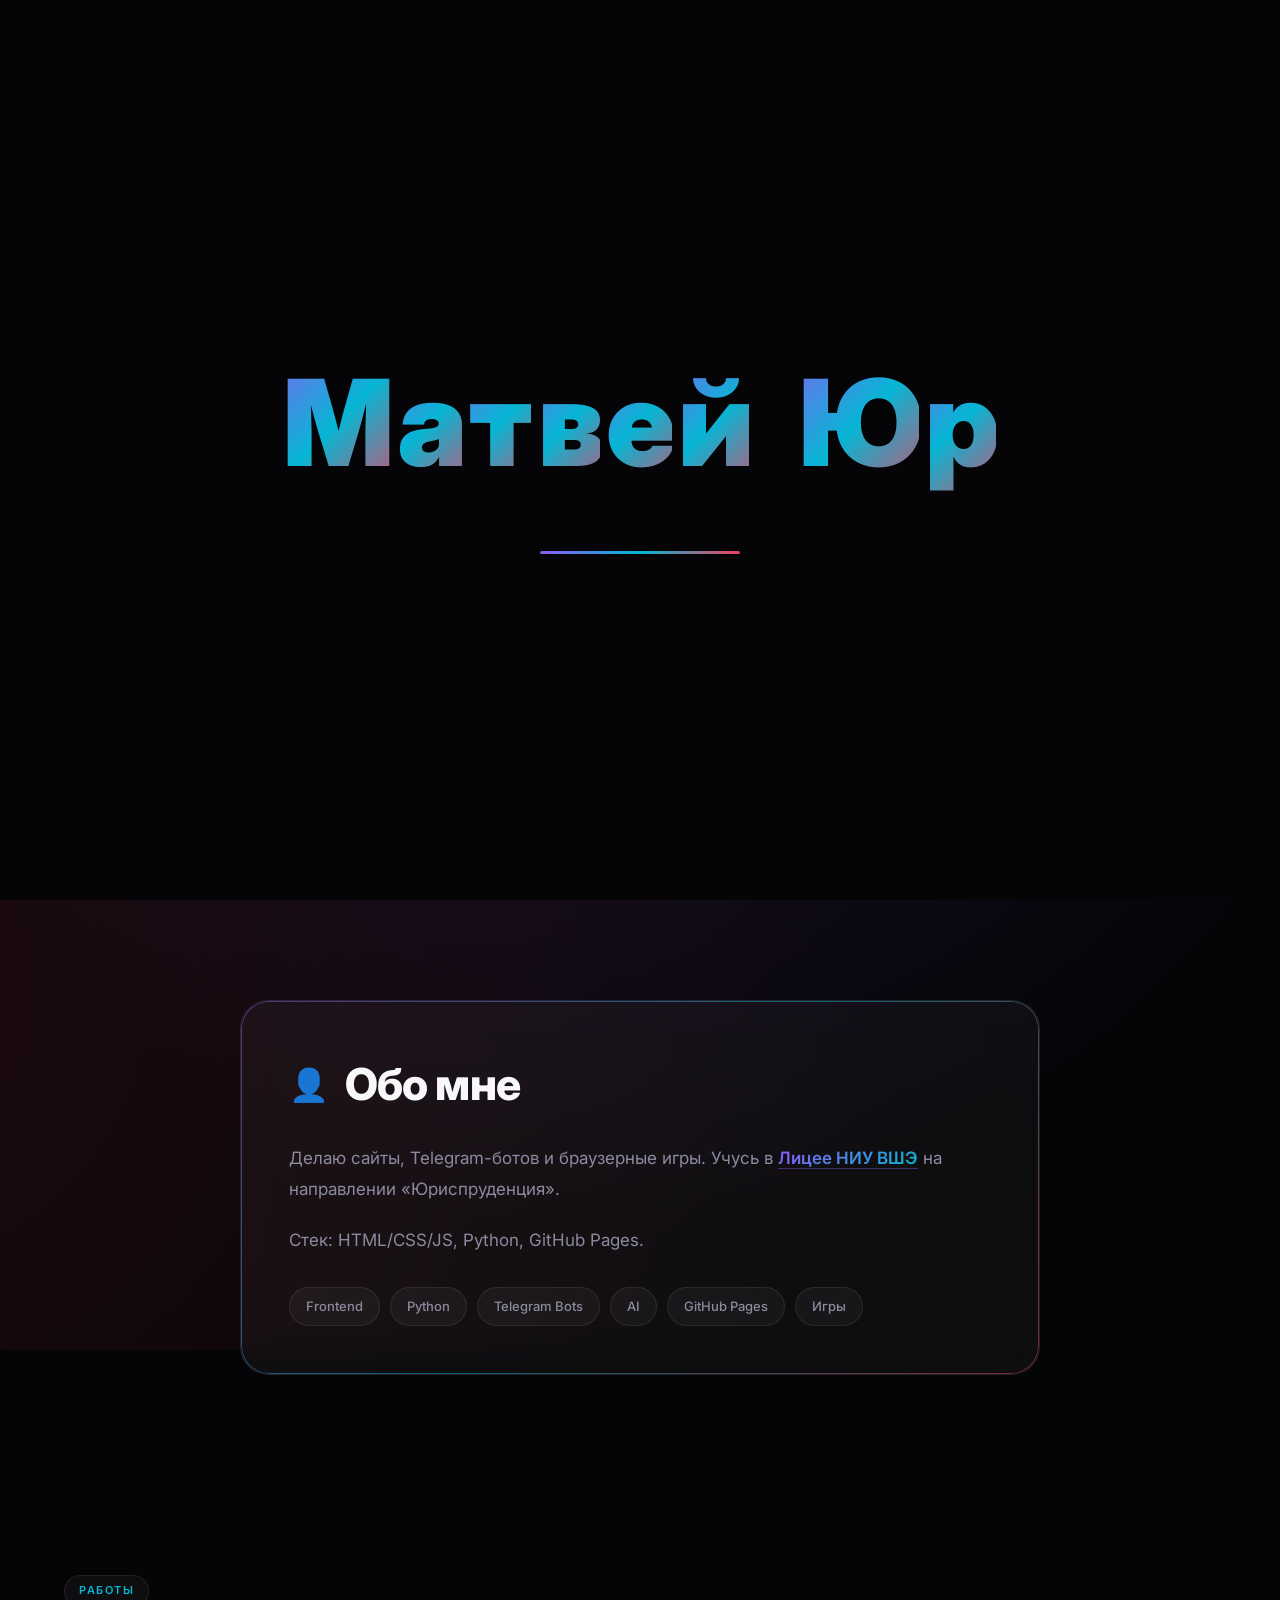
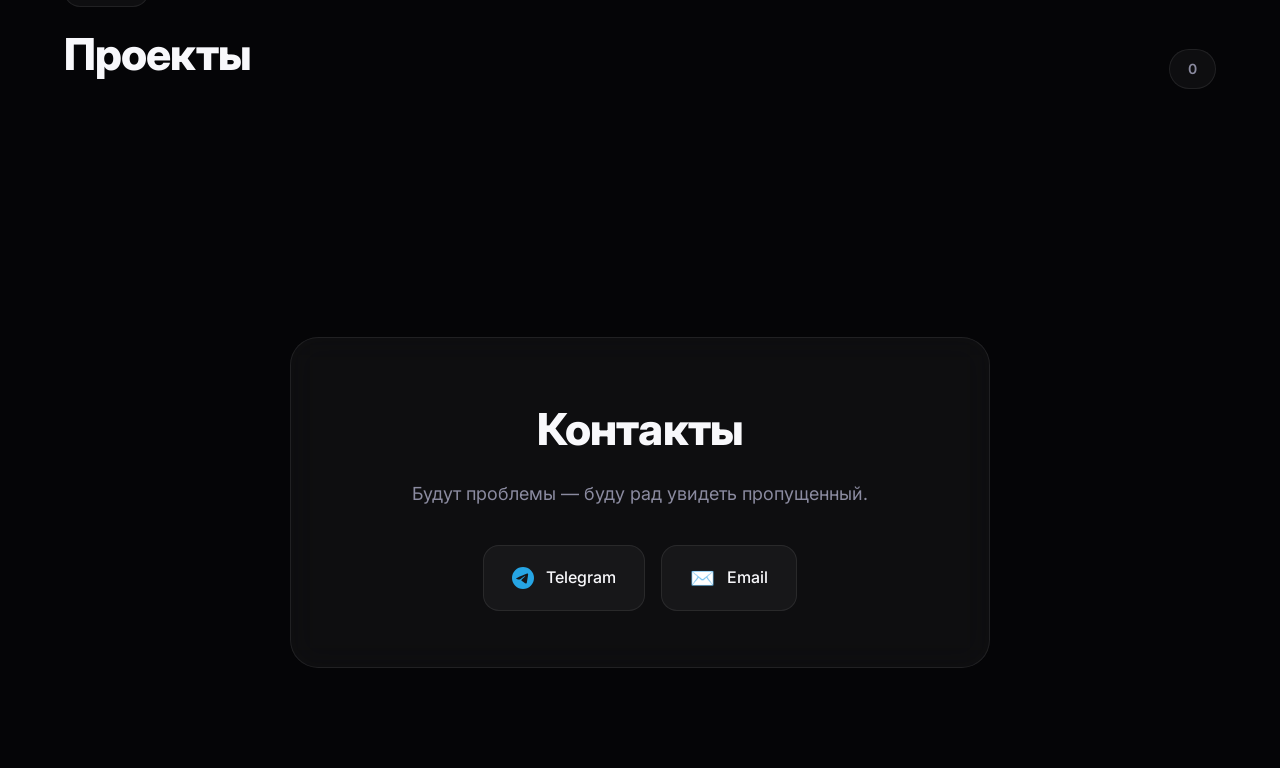
<file: index.html>
<!DOCTYPE html>
<html lang="ru">
<head>
    <meta charset="UTF-8">
    <meta name="viewport" content="width=device-width, initial-scale=1.0">
    <title>Матвей Юр | Bio</title>
    <meta name="description" content="Bio Матвея Юра: сайты, боты, игры и эксперименты.">
    <link rel="stylesheet" href="assets/css/style.css">
    <link rel="preconnect" href="https://fonts.googleapis.com">
    <link rel="preconnect" href="https://fonts.gstatic.com" crossorigin>
    <link href="https://fonts.googleapis.com/css2?family=Inter:wght@300;400;500;600;700;800;900&display=swap" rel="stylesheet">
    <link rel="icon" type="image/png" href="favicon.png">
</head>
<body>
    <!-- Loader -->
    <div id="loader" class="loader">
        <div class="loader-content">
            <div class="loader-name">
                <span class="loader-letter">М</span>
                <span class="loader-letter">а</span>
                <span class="loader-letter">т</span>
                <span class="loader-letter">в</span>
                <span class="loader-letter">е</span>
                <span class="loader-letter">й</span>
                <span class="loader-space"></span>
                <span class="loader-letter">Ю</span>
                <span class="loader-letter">р</span>
            </div>
            <div class="loader-bar">
                <div class="loader-progress"></div>
            </div>
            <div class="loader-text"></div>
        </div>
    </div>

    <!-- Background effects -->
    <div class="gradient-bg"></div>
    <canvas id="particles" class="particles"></canvas>
    <div class="noise-overlay"></div>

    <!-- Navigation -->
    <nav class="nav">
        <a href="#hero" class="nav-logo">МЮ</a>
        <div class="nav-links">
            <a href="#about" class="nav-link">Обо мне</a>
            <a href="#projects" class="nav-link">Проекты</a>
            <a href="#contacts" class="nav-link">Контакты</a>
        </div>
    </nav>

    <!-- Main content -->
    <main class="main">
        <!-- Hero -->
        <section id="hero" class="hero">
            <div class="hero-glow"></div>
            <div class="hero-inner">
                <div class="hero-text">
                    <div class="hero-badge">Bio</div>
                    <h1 class="hero-title">
                        <span class="hero-title-line">Матвей</span>
                        <span class="hero-title-line hero-title-accent">Юр</span>
                    </h1>
                    <p class="hero-subtitle" id="hero-subtitle"></p>
                    <div class="hero-actions">
                        <a href="#projects" class="hero-button hero-button-primary">Смотреть проекты</a>
                        <a href="#contacts" class="hero-button hero-button-secondary">Связаться</a>
                    </div>
                </div>
                <div class="hero-image-wrap">
                    <div class="hero-image-frame" id="hero-image-frame">
                        <img src="assets/images/hero.jpg" alt="Матвей Юр" class="hero-image">
                    </div>
                </div>
            </div>
            <div class="hero-scroll">
                <span class="hero-scroll-text">Scroll</span>
                <div class="hero-scroll-line"></div>
            </div>
        </section>

        <!-- About -->
        <section id="about" class="about-section reveal">
            <div class="about-card">
                <div class="about-card-border"></div>
                <div class="about-header">
                    <span class="about-icon">👤</span>
                    <h2 class="section-title">Обо мне</h2>
                </div>
                <p class="about-text">
                    Делаю сайты, Telegram-ботов и браузерные игры. Учусь в <a href="https://school.hse.ru/" target="_blank" rel="noopener noreferrer" class="about-link">Лицее НИУ ВШЭ</a> на направлении «Юриспруденция».
                </p>
                <p class="about-text">
                    Стек: HTML/CSS/JS, Python, GitHub Pages.
                </p>
                <div class="about-tags">
                    <span class="about-tag">Frontend</span>
                    <span class="about-tag">Python</span>
                    <span class="about-tag">Telegram Bots</span>
                    <span class="about-tag">AI</span>
                    <span class="about-tag">GitHub Pages</span>
                    <span class="about-tag">Игры</span>
                </div>
            </div>
        </section>

        <!-- Projects -->
        <section id="projects" class="projects-section reveal">
            <div class="section-header">
                <div class="section-header-left">
                    <span class="section-badge">Работы</span>
                    <h2 class="section-title">Проекты</h2>
                </div>
                <span class="project-count" id="project-count">0</span>
            </div>
            <div class="projects-grid" id="projects-grid">
                <!-- Карточки проектов загружаются из projects.json -->
            </div>
        </section>

        <!-- Contacts -->
        <section id="contacts" class="contacts-section reveal">
            <div class="contacts-card">
                <h2 class="section-title">Контакты</h2>
                <p class="contacts-text">Будут проблемы — буду рад увидеть пропущенный.</p>
                <div class="contacts-links">
                    <a href="https://t.me/Matveyika" class="contact-link" target="_blank" rel="noopener noreferrer">
                        <span class="contact-icon contact-icon-telegram">
                            <svg viewBox="0 0 24 24" fill="currentColor" aria-hidden="true">
                                <path d="M11.944 0A12 12 0 0 0 0 12a12 12 0 0 0 12 12 12 12 0 0 0 12-12A12 12 0 0 0 12 0a12 12 0 0 0-.056 0zm4.962 7.224c.1-.002.321.023.465.14a.506.506 0 0 1 .171.325c.016.093.036.306.02.472-.18 1.898-.962 6.502-1.36 8.627-.168.9-.499 1.201-.82 1.23-.696.065-1.225-.46-1.9-.902-1.056-.693-1.653-1.124-2.678-1.8-1.185-.78-.417-1.21.258-1.91.177-.184 3.247-2.977 3.307-3.23.007-.032.014-.15-.056-.212s-.174-.041-.249-.024c-.106.024-1.793 1.14-5.061 3.345-.48.33-.913.49-1.302.48-.428-.008-1.252-.241-1.865-.44-.751-.245-1.349-.374-1.297-.789.027-.216.325-.437.893-.663 3.498-1.524 5.83-2.529 6.998-3.014 3.332-1.386 4.025-1.627 4.476-1.635z"/>
                            </svg>
                        </span>
                        <span>Telegram</span>
                    </a>
                    <a href="mailto:burmaldacasino@proton.me" class="contact-link">
                        <span class="contact-icon">✉️</span>
                        <span>Email</span>
                    </a>
                </div>
            </div>
        </section>

    </main>

    <script src="assets/js/main.js"></script>
</body>
</html>
</file>
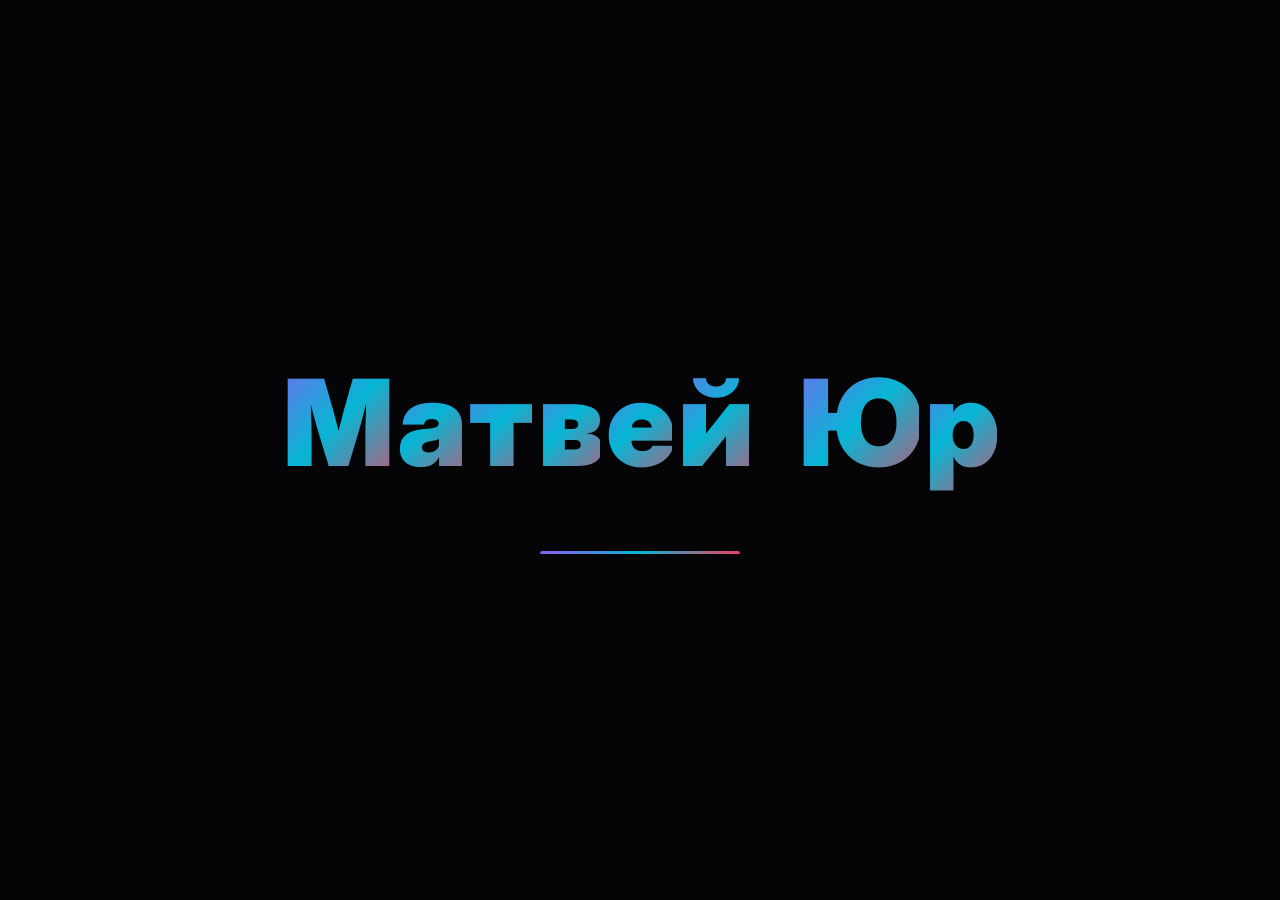
<file: project.html>
<!DOCTYPE html>
<html lang="ru">
<head>
    <meta charset="UTF-8">
    <meta name="viewport" content="width=device-width, initial-scale=1.0">
    <title>Проект | Матвей Юр</title>
    <meta name="description" content="Подробная информация о проекте.">

    <link rel="stylesheet" href="assets/css/style.css">
    <link rel="stylesheet" href="assets/css/project.css">
    <link rel="preconnect" href="https://fonts.googleapis.com">
    <link rel="preconnect" href="https://fonts.gstatic.com" crossorigin>
    <link href="https://fonts.googleapis.com/css2?family=Inter:wght@300;400;500;600;700;800;900&display=swap" rel="stylesheet">
    <link rel="icon" type="image/png" href="favicon.png">
</head>
<body>
    <!-- Loader -->
    <div id="loader" class="loader">
        <div class="loader-content">
            <div class="loader-name">
                <span class="loader-letter">М</span>
                <span class="loader-letter">а</span>
                <span class="loader-letter">т</span>
                <span class="loader-letter">в</span>
                <span class="loader-letter">е</span>
                <span class="loader-letter">й</span>
                <span class="loader-space"></span>
                <span class="loader-letter">Ю</span>
                <span class="loader-letter">р</span>
            </div>
            <div class="loader-bar">
                <div class="loader-progress"></div>
            </div>
            <div class="loader-text"></div>
        </div>
    </div>

    <div class="gradient-bg"></div>
    <canvas id="particles" class="particles"></canvas>
    <div class="noise-overlay"></div>

    <nav class="nav">
        <a href="index.html" class="nav-logo">МЮ</a>
        <div class="nav-links">
            <a href="index.html#about" class="nav-link">Обо мне</a>
            <a href="index.html#projects" class="nav-link">Проекты</a>
            <a href="index.html#contacts" class="nav-link">Контакты</a>
        </div>
    </nav>

    <main class="main project-main">
        <nav class="project-nav">
            <a href="index.html" class="back-link">← Назад к проектам</a>
        </nav>

        <header class="project-hero" id="project-hero">
            <!-- Рендерится из JS -->
        </header>

        <section class="project-features" id="project-features">
            <!-- Рендерится из JS -->
        </section>

        <section class="project-sections" id="project-sections">
            <!-- Рендерится из JS -->
        </section>

        <section class="project-cta" id="project-cta">
            <!-- Рендерится из JS -->
        </section>

    </main>

    <script src="assets/js/main.js"></script>
    <script src="assets/js/project.js"></script>
</body>
</html>
</file>
<file: assets/css/style.css>
:root {
    --bg: #050507;
    --bg-secondary: #0c0c12;
    --surface: rgba(255, 255, 255, 0.04);
    --surface-hover: rgba(255, 255, 255, 0.08);
    --border: rgba(255, 255, 255, 0.08);
    --border-hover: rgba(255, 255, 255, 0.2);
    --text: #f8f8fb;
    --text-muted: #8b8ba0;
    --accent: #8b5cf6;
    --accent-2: #06b6d4;
    --accent-3: #f43f5e;
    --accent-gradient: linear-gradient(135deg, #8b5cf6 0%, #06b6d4 50%, #f43f5e 100%);
    --accent-gradient-soft: linear-gradient(135deg, rgba(139, 92, 246, 0.4) 0%, rgba(6, 182, 212, 0.4) 100%);
    --card-shadow: 0 8px 32px rgba(0, 0, 0, 0.4);
    --radius: 28px;
    --radius-sm: 16px;
    --transition: all 0.4s cubic-bezier(0.4, 0, 0.2, 1);
}

* {
    margin: 0;
    padding: 0;
    box-sizing: border-box;
}

html {
    scroll-behavior: smooth;
}

body {
    font-family: 'Inter', -apple-system, BlinkMacSystemFont, sans-serif;
    background: var(--bg);
    color: var(--text);
    min-height: 100vh;
    overflow-x: hidden;
    line-height: 1.6;
}

::-webkit-scrollbar {
    width: 8px;
}

::-webkit-scrollbar-track {
    background: var(--bg);
}

::-webkit-scrollbar-thumb {
    background: var(--accent);
    border-radius: 4px;
}

::-webkit-scrollbar-thumb:hover {
    background: var(--accent-2);
}

/* Loader */
.loader {
    position: fixed;
    inset: 0;
    background: var(--bg);
    display: flex;
    align-items: center;
    justify-content: center;
    z-index: 9999;
    transition: opacity 0.8s ease, visibility 0.8s ease;
}

.loader.hidden {
    opacity: 0;
    visibility: hidden;
    pointer-events: none;
}

.loader-content {
    text-align: center;
    padding: 40px;
}

.loader-name {
    font-size: clamp(36px, 10vw, 120px);
    font-weight: 900;
    letter-spacing: -0.03em;
    margin-bottom: 32px;
    display: flex;
    justify-content: center;
    flex-wrap: wrap;
    gap: 0.05em;
}

.loader-letter {
    display: inline-block;
    background: var(--accent-gradient);
    -webkit-background-clip: text;
    -webkit-text-fill-color: transparent;
    background-clip: text;
    opacity: 0;
    transform: translateY(40px) rotateX(-90deg);
    animation: letterReveal 0.6s cubic-bezier(0.4, 0, 0.2, 1) forwards;
}

.loader-space {
    width: 0.3em;
}

.loader-letter:nth-child(1) { animation-delay: 0.1s; }
.loader-letter:nth-child(2) { animation-delay: 0.18s; }
.loader-letter:nth-child(3) { animation-delay: 0.26s; }
.loader-letter:nth-child(4) { animation-delay: 0.34s; }
.loader-letter:nth-child(5) { animation-delay: 0.42s; }
.loader-letter:nth-child(6) { animation-delay: 0.50s; }
.loader-letter:nth-child(7) { animation-delay: 0.58s; }
.loader-letter:nth-child(8) { animation-delay: 0.66s; }
.loader-letter:nth-child(9) { animation-delay: 0.74s; }

@keyframes letterReveal {
    to {
        opacity: 1;
        transform: translateY(0) rotateX(0);
    }
}

.loader-bar {
    width: 200px;
    height: 3px;
    background: rgba(255, 255, 255, 0.1);
    border-radius: 2px;
    overflow: hidden;
    margin: 0 auto 20px;
}

.loader-progress {
    width: 0%;
    height: 100%;
    background: var(--accent-gradient);
    border-radius: 2px;
    animation: loading 2s cubic-bezier(0.4, 0, 0.2, 1) forwards;
    box-shadow: 0 0 20px rgba(139, 92, 246, 0.5);
}

.loader-text {
    color: var(--text-muted);
    font-size: 14px;
    letter-spacing: 2px;
    text-transform: uppercase;
    animation: pulse 2s ease-in-out infinite;
}

@keyframes loading {
    0% { width: 0%; }
    50% { width: 70%; }
    100% { width: 100%; }
}

@keyframes pulse {
    0%, 100% { opacity: 0.5; }
    50% { opacity: 1; }
}

/* Background */
.gradient-bg {
    position: fixed;
    top: -50%;
    left: -50%;
    width: 200%;
    height: 200%;
    background: radial-gradient(circle at 50% 50%, rgba(139, 92, 246, 0.15) 0%, transparent 50%),
                radial-gradient(circle at 80% 20%, rgba(6, 182, 212, 0.1) 0%, transparent 40%),
                radial-gradient(circle at 20% 80%, rgba(244, 63, 94, 0.1) 0%, transparent 40%);
    animation: gradientMove 20s ease-in-out infinite;
    pointer-events: none;
    z-index: 0;
}

@keyframes gradientMove {
    0%, 100% { transform: translate(0, 0) rotate(0deg); }
    33% { transform: translate(2%, 2%) rotate(5deg); }
    66% { transform: translate(-2%, 1%) rotate(-5deg); }
}

.particles {
    position: fixed;
    top: 0;
    left: 0;
    width: 100%;
    height: 100%;
    pointer-events: none;
    z-index: 1;
}

.noise-overlay {
    position: fixed;
    inset: 0;
    background-image: url("data:image/svg+xml,%3Csvg viewBox='0 0 256 256' xmlns='http://www.w3.org/2000/svg'%3E%3Cfilter id='noiseFilter'%3E%3CfeTurbulence type='fractalNoise' baseFrequency='0.9' numOctaves='4' stitchTiles='stitch'/%3E%3C/filter%3E%3Crect width='100%25' height='100%25' filter='url(%23noiseFilter)'/%3E%3C/svg%3E");
    opacity: 0.03;
    pointer-events: none;
    z-index: 2;
}

/* Navigation */
.nav {
    position: fixed;
    top: 0;
    left: 0;
    right: 0;
    display: flex;
    align-items: center;
    justify-content: space-between;
    padding: 20px 40px;
    z-index: 100;
    background: linear-gradient(to bottom, rgba(5, 5, 7, 0.8), transparent);
    backdrop-filter: blur(10px);
    transition: var(--transition);
}

.nav.scrolled {
    background: rgba(5, 5, 7, 0.9);
    border-bottom: 1px solid var(--border);
}

.nav-logo {
    font-size: 24px;
    font-weight: 900;
    background: var(--accent-gradient);
    -webkit-background-clip: text;
    -webkit-text-fill-color: transparent;
    background-clip: text;
    text-decoration: none;
}

.nav-links {
    display: flex;
    gap: 32px;
}

.nav-link {
    color: var(--text-muted);
    text-decoration: none;
    font-size: 14px;
    font-weight: 500;
    transition: var(--transition);
    position: relative;
}

.nav-link::after {
    content: '';
    position: absolute;
    bottom: -6px;
    left: 0;
    width: 0;
    height: 2px;
    background: var(--accent-gradient);
    transition: width 0.3s ease;
}

.nav-link:hover {
    color: var(--text);
}

.nav-link:hover::after {
    width: 100%;
}

/* Main */
.main {
    position: relative;
    z-index: 3;
    max-width: 1200px;
    margin: 0 auto;
    padding: 0 24px;
}

/* Hero */
.hero {
    min-height: 100vh;
    display: flex;
    flex-direction: column;
    align-items: center;
    justify-content: center;
    text-align: center;
    position: relative;
    padding: 120px 0 80px;
}

.hero-glow {
    position: absolute;
    width: 600px;
    height: 600px;
    background: radial-gradient(circle, rgba(139, 92, 246, 0.3) 0%, transparent 70%);
    border-radius: 50%;
    filter: blur(60px);
    animation: glowPulse 4s ease-in-out infinite;
    pointer-events: none;
}

@keyframes glowPulse {
    0%, 100% { transform: scale(1); opacity: 0.6; }
    50% { transform: scale(1.2); opacity: 0.9; }
}

.hero-inner {
    position: relative;
    z-index: 2;
    width: 100%;
    max-width: 1200px;
    display: grid;
    grid-template-columns: 1fr 1fr;
    align-items: center;
    gap: 60px;
    text-align: left;
}

.hero-text {
    max-width: 600px;
}

.hero-image-wrap {
    display: flex;
    justify-content: center;
    align-items: center;
    animation: fadeUp 0.8s ease-out 0.5s both;
    perspective: 1000px;
    transform-style: preserve-3d;
}

.hero-image-frame {
    position: relative;
    padding: 0;
    border-radius: 32px;
    background: transparent;
    transform-style: preserve-3d;
    transition: transform 0.15s ease-out;
    will-change: transform;
}

.hero-image-frame::before {
    content: '';
    position: absolute;
    inset: -20px;
    border-radius: 40px;
    background: var(--accent-gradient);
    filter: blur(40px);
    z-index: -1;
    opacity: 0.35;
    transform: translateZ(-50px);
}

.hero-image-frame::after {
    content: '';
    position: absolute;
    bottom: -30px;
    left: 10%;
    right: 10%;
    height: 40px;
    border-radius: 50%;
    background: radial-gradient(ellipse, rgba(0, 0, 0, 0.6) 0%, transparent 70%);
    transform: translateZ(-60px) rotateX(60deg);
    z-index: -2;
}

.hero-image {
    display: block;
    width: 100%;
    max-width: 420px;
    height: auto;
    max-height: 65vh;
    object-fit: cover;
    border-radius: 32px;
    transform: translateZ(30px);
    filter: drop-shadow(0 25px 50px rgba(0, 0, 0, 0.5));
}

.hero-badge {
    display: inline-block;
    padding: 10px 22px;
    background: var(--surface);
    border: 1px solid var(--border);
    border-radius: 999px;
    font-size: 12px;
    font-weight: 600;
    letter-spacing: 2px;
    text-transform: uppercase;
    color: var(--accent-2);
    margin-bottom: 32px;
    backdrop-filter: blur(10px);
    animation: fadeUp 0.8s ease-out 0.2s both;
}

.hero-title {
    font-size: clamp(56px, 14vw, 160px);
    font-weight: 900;
    line-height: 0.9;
    letter-spacing: -0.04em;
    margin-bottom: 28px;
    animation: fadeUp 0.8s ease-out 0.4s both;
}

.hero-title-line {
    display: block;
    background: linear-gradient(135deg, #fff 0%, #a0a0b0 100%);
    -webkit-background-clip: text;
    -webkit-text-fill-color: transparent;
    background-clip: text;
}

.hero-title-accent {
    background: var(--accent-gradient);
    -webkit-background-clip: text;
    -webkit-text-fill-color: transparent;
    background-clip: text;
    animation: gradientText 3s ease-in-out infinite;
    background-size: 200% 200%;
}

@keyframes gradientText {
    0%, 100% { background-position: 0% 50%; }
    50% { background-position: 100% 50%; }
}

.hero-subtitle {
    font-size: clamp(18px, 3vw, 24px);
    color: var(--text-muted);
    max-width: 520px;
    margin-bottom: 40px;
    line-height: 1.6;
    min-height: 1.6em;
    animation: fadeUp 0.8s ease-out 0.6s both;
}

.hero-subtitle .cursor {
    display: inline-block;
    width: 3px;
    height: 1.1em;
    background: var(--accent-2);
    margin-left: 4px;
    animation: blink 1s step-end infinite;
    vertical-align: text-bottom;
}

@keyframes blink {
    0%, 100% { opacity: 1; }
    50% { opacity: 0; }
}

.hero-actions {
    display: flex;
    gap: 16px;
    justify-content: flex-start;
    flex-wrap: wrap;
    animation: fadeUp 0.8s ease-out 0.8s both;
}

.hero-button {
    display: inline-flex;
    align-items: center;
    justify-content: center;
    gap: 10px;
    padding: 16px 32px;
    border-radius: 999px;
    font-weight: 600;
    font-size: 15px;
    text-decoration: none;
    transition: var(--transition);
    position: relative;
    overflow: hidden;
}

.hero-button-primary {
    background: var(--accent-gradient);
    color: #fff;
    box-shadow: 0 10px 40px rgba(139, 92, 246, 0.4);
}

.hero-button-primary:hover {
    transform: translateY(-3px);
    box-shadow: 0 20px 60px rgba(139, 92, 246, 0.5);
}

.hero-button-secondary {
    background: var(--surface);
    color: var(--text);
    border: 1px solid var(--border);
    backdrop-filter: blur(10px);
}

.hero-button-secondary:hover {
    background: var(--surface-hover);
    border-color: var(--border-hover);
    transform: translateY(-3px);
}

.hero-scroll {
    position: absolute;
    bottom: 40px;
    left: 50%;
    transform: translateX(-50%);
    display: flex;
    flex-direction: column;
    align-items: center;
    gap: 12px;
    animation: fadeUp 1s ease-out 1.2s both;
}

.hero-scroll-text {
    font-size: 11px;
    letter-spacing: 2px;
    text-transform: uppercase;
    color: var(--text-muted);
}

.hero-scroll-line {
    width: 1px;
    height: 60px;
    background: linear-gradient(to bottom, var(--accent), transparent);
    animation: scrollLine 2s ease-in-out infinite;
}

@keyframes scrollLine {
    0%, 100% { transform: scaleY(0); transform-origin: top; }
    50% { transform: scaleY(1); transform-origin: top; }
    51% { transform-origin: bottom; }
    100% { transform: scaleY(0); transform-origin: bottom; }
}

/* Sections */
section {
    padding: 100px 0;
}

.section-header {
    display: flex;
    align-items: flex-end;
    justify-content: space-between;
    margin-bottom: 48px;
    gap: 16px;
    flex-wrap: wrap;
}

.section-header-left {
    display: flex;
    flex-direction: column;
    gap: 12px;
}

.section-badge {
    display: inline-block;
    padding: 6px 14px;
    background: var(--surface);
    border: 1px solid var(--border);
    border-radius: 999px;
    font-size: 11px;
    font-weight: 600;
    letter-spacing: 1.5px;
    text-transform: uppercase;
    color: var(--accent-2);
    width: fit-content;
}

.section-title {
    font-size: clamp(28px, 5vw, 44px);
    font-weight: 800;
    letter-spacing: -0.02em;
}

.project-count {
    padding: 8px 18px;
    background: var(--surface);
    border: 1px solid var(--border);
    border-radius: 999px;
    font-size: 14px;
    font-weight: 600;
    color: var(--text-muted);
}

/* About */
.about-section {
    display: flex;
    justify-content: center;
}

.about-card {
    position: relative;
    width: 100%;
    max-width: 800px;
    background: var(--surface);
    border: 1px solid var(--border);
    border-radius: var(--radius);
    padding: 48px;
    overflow: hidden;
    backdrop-filter: blur(20px);
}

.about-card-border {
    position: absolute;
    inset: 0;
    border-radius: var(--radius);
    padding: 1px;
    background: var(--accent-gradient);
    -webkit-mask: linear-gradient(#fff 0 0) content-box, linear-gradient(#fff 0 0);
    mask: linear-gradient(#fff 0 0) content-box, linear-gradient(#fff 0 0);
    -webkit-mask-composite: xor;
    mask-composite: exclude;
    opacity: 0.5;
    transition: opacity 0.4s ease;
}

.about-card:hover .about-card-border {
    opacity: 1;
}

.about-header {
    display: flex;
    align-items: center;
    gap: 16px;
    margin-bottom: 24px;
}

.about-icon {
    font-size: 32px;
}

.about-text {
    color: var(--text-muted);
    font-size: 17px;
    line-height: 1.8;
    margin-bottom: 20px;
}

.about-link {
    color: var(--text);
    text-decoration: none;
    font-weight: 600;
    background: linear-gradient(135deg, var(--accent) 0%, var(--accent-2) 100%);
    -webkit-background-clip: text;
    -webkit-text-fill-color: transparent;
    background-clip: text;
    border-bottom: 1px solid rgba(139, 92, 246, 0.4);
    transition: var(--transition);
}

.about-link:hover {
    border-bottom-color: var(--accent-2);
}

.about-tags {
    display: flex;
    flex-wrap: wrap;
    gap: 10px;
    margin-top: 32px;
}

.about-tag {
    padding: 8px 16px;
    background: rgba(255, 255, 255, 0.04);
    border: 1px solid var(--border);
    border-radius: 999px;
    font-size: 13px;
    font-weight: 500;
    color: var(--text-muted);
    transition: var(--transition);
}

.about-tag:hover {
    border-color: var(--accent);
    color: var(--text);
    transform: translateY(-2px);
}

/* Projects */
.projects-grid {
    display: grid;
    grid-template-columns: repeat(auto-fill, minmax(360px, 1fr));
    gap: 28px;
}

.project-card {
    position: relative;
    background: var(--surface);
    border: 1px solid var(--border);
    border-radius: var(--radius);
    padding: 32px;
    overflow: hidden;
    transition: var(--transition);
    backdrop-filter: blur(16px);
    display: flex;
    flex-direction: column;
    min-height: 280px;
}

.project-card::before {
    content: '';
    position: absolute;
    top: 0;
    left: 0;
    right: 0;
    height: 3px;
    background: var(--accent-gradient);
    transform: scaleX(0);
    transform-origin: left;
    transition: transform 0.6s cubic-bezier(0.4, 0, 0.2, 1);
}

.project-card:hover {
    transform: translateY(-10px);
    border-color: var(--border-hover);
    box-shadow: 0 24px 70px rgba(0, 0, 0, 0.5), 0 0 50px rgba(139, 92, 246, 0.15);
}

.project-card:hover::before {
    transform: scaleX(1);
}

.project-icon {
    width: 64px;
    height: 64px;
    border-radius: var(--radius-sm);
    display: flex;
    align-items: center;
    justify-content: center;
    font-size: 30px;
    margin-bottom: 24px;
    background: var(--accent-gradient-soft);
    border: 1px solid rgba(139, 92, 246, 0.3);
    transition: var(--transition);
}

.project-card:hover .project-icon {
    transform: scale(1.1) rotate(-5deg);
}

.project-title {
    font-size: 24px;
    font-weight: 700;
    margin-bottom: 12px;
}

.project-description {
    color: var(--text-muted);
    font-size: 15px;
    line-height: 1.7;
    margin-bottom: 20px;
    flex-grow: 1;
}

.project-tags {
    display: flex;
    flex-wrap: wrap;
    gap: 8px;
    margin-bottom: 28px;
}

.project-tag {
    padding: 6px 14px;
    background: rgba(255, 255, 255, 0.04);
    border: 1px solid var(--border);
    border-radius: 999px;
    font-size: 12px;
    font-weight: 500;
    color: var(--text-muted);
    transition: var(--transition);
}

.project-card:hover .project-tag {
    background: rgba(139, 92, 246, 0.1);
    border-color: rgba(139, 92, 246, 0.3);
}

.project-card-actions {
    display: flex;
    flex-direction: column;
    gap: 12px;
    margin-top: auto;
}

.project-link {
    display: inline-flex;
    align-items: center;
    justify-content: center;
    gap: 10px;
    width: 100%;
    padding: 15px 26px;
    text-decoration: none;
    border-radius: var(--radius-sm);
    font-weight: 600;
    font-size: 15px;
    transition: var(--transition);
    position: relative;
    overflow: hidden;
}

.project-link-external {
    background: var(--accent-gradient);
    color: #fff;
}

.project-link-external::after {
    content: '→';
    transition: transform 0.3s ease;
}

.project-link-external:hover {
    transform: translateY(-2px);
    box-shadow: 0 10px 30px rgba(139, 92, 246, 0.4);
}

.project-link-external:hover::after {
    transform: translateX(4px);
}

.project-link-detail {
    background: transparent;
    color: var(--text);
    border: 1px solid var(--border);
}

.project-link-detail::after {
    content: '→';
    transition: transform 0.3s ease;
}

.project-link-detail:hover {
    background: var(--surface-hover);
    border-color: var(--border-hover);
    transform: translateY(-2px);
}

.project-link-detail:hover::after {
    transform: translateX(4px);
}

/* Contacts */
.contacts-section {
    display: flex;
    justify-content: center;
}

.contacts-card {
    width: 100%;
    max-width: 700px;
    text-align: center;
    background: var(--surface);
    border: 1px solid var(--border);
    border-radius: var(--radius);
    padding: 56px 48px;
    backdrop-filter: blur(16px);
}

.contacts-text {
    color: var(--text-muted);
    font-size: 18px;
    margin: 16px 0 36px;
}

.contacts-links {
    display: flex;
    justify-content: center;
    gap: 16px;
    flex-wrap: wrap;
}

.contact-link {
    display: inline-flex;
    align-items: center;
    gap: 12px;
    padding: 16px 28px;
    background: var(--surface);
    border: 1px solid var(--border);
    border-radius: var(--radius-sm);
    color: var(--text);
    text-decoration: none;
    font-weight: 500;
    transition: var(--transition);
}

.contact-link:hover {
    border-color: var(--accent);
    background: rgba(139, 92, 246, 0.1);
    transform: translateY(-4px);
}

.contact-icon {
    font-size: 20px;
}

.contact-icon-telegram {
    display: inline-flex;
    align-items: center;
    justify-content: center;
    width: 22px;
    height: 22px;
    color: #26a5e4;
}

.contact-icon-telegram svg {
    width: 100%;
    height: 100%;
}

/* Reveal animation */
.reveal {
    opacity: 0;
    transform: translateY(40px);
    transition: opacity 0.8s ease, transform 0.8s ease;
}

.reveal.active {
    opacity: 1;
    transform: translateY(0);
}

/* Animations */
@keyframes heartbeat {
    0%, 100% { transform: scale(1); }
    50% { transform: scale(1.2); }
}

@keyframes fadeUp {
    from {
        opacity: 0;
        transform: translateY(30px);
    }
    to {
        opacity: 1;
        transform: translateY(0);
    }
}

/* Responsive */
@media (max-width: 768px) {
    .nav {
        padding: 16px 20px;
    }

    .nav-links {
        gap: 20px;
    }

    .nav-link {
        font-size: 13px;
    }

    .main {
        padding: 0 16px;
    }

    .hero {
        padding: 100px 0 60px;
        min-height: auto;
    }

    .hero-inner {
        grid-template-columns: 1fr;
        gap: 40px;
        text-align: center;
    }

    .hero-text {
        max-width: 100%;
        order: 2;
    }

    .hero-image-wrap {
        order: 1;
    }

    .hero-image {
        max-width: 280px;
        max-height: 50vh;
    }

    .hero-actions {
        flex-direction: column;
        justify-content: center;
        width: 100%;
        max-width: 300px;
        margin: 0 auto;
    }

    .about-card,
    .contacts-card {
        padding: 32px 24px;
    }

    .projects-grid {
        grid-template-columns: 1fr;
        gap: 20px;
    }

    .project-card {
        padding: 24px;
    }

    .contacts-links {
        flex-direction: column;
        align-items: stretch;
    }
}
</file>
<file: assets/css/project.css>
:root {
    --bg: #050507;
    --bg-secondary: #0c0c12;
    --surface: rgba(255, 255, 255, 0.04);
    --surface-hover: rgba(255, 255, 255, 0.08);
    --border: rgba(255, 255, 255, 0.08);
    --border-hover: rgba(255, 255, 255, 0.2);
    --text: #f8f8fb;
    --text-muted: #8b8ba0;
    --accent: #8b5cf6;
    --accent-2: #06b6d4;
    --accent-3: #f43f5e;
    --accent-gradient: linear-gradient(135deg, #8b5cf6 0%, #06b6d4 50%, #f43f5e 100%);
    --accent-gradient-soft: linear-gradient(135deg, rgba(139, 92, 246, 0.4) 0%, rgba(6, 182, 212, 0.4) 100%);
    --radius: 28px;
    --radius-sm: 16px;
    --transition: all 0.4s cubic-bezier(0.4, 0, 0.2, 1);
}

.project-main {
    max-width: 900px;
    padding-top: 60px;
}

.project-nav {
    margin-bottom: 48px;
    animation: fadeUp 0.6s ease-out both;
}

.back-link {
    display: inline-flex;
    align-items: center;
    gap: 8px;
    color: var(--text-muted);
    text-decoration: none;
    font-weight: 500;
    font-size: 15px;
    padding: 12px 20px;
    background: var(--surface);
    border: 1px solid var(--border);
    border-radius: 999px;
    transition: var(--transition);
    backdrop-filter: blur(10px);
}

.back-link:hover {
    color: var(--text);
    border-color: var(--border-hover);
    background: var(--surface-hover);
    transform: translateX(-4px);
}

.project-hero {
    text-align: center;
    margin-bottom: 72px;
    animation: fadeUp 0.8s ease-out 0.1s both;
}

.project-hero-icon {
    font-size: 80px;
    margin-bottom: 24px;
    display: inline-block;
    animation: float 3s ease-in-out infinite;
    filter: drop-shadow(0 0 30px rgba(139, 92, 246, 0.4));
}

.project-hero-title {
    font-size: clamp(36px, 7vw, 64px);
    font-weight: 800;
    margin-bottom: 20px;
    background: linear-gradient(135deg, #fff 0%, #a0a0b0 100%);
    -webkit-background-clip: text;
    -webkit-text-fill-color: transparent;
    background-clip: text;
}

.project-hero-tags {
    display: flex;
    flex-wrap: wrap;
    justify-content: center;
    gap: 10px;
    margin-bottom: 28px;
}

.project-hero-description {
    color: var(--text-muted);
    font-size: 18px;
    line-height: 1.8;
    max-width: 720px;
    margin: 0 auto;
}

@keyframes float {
    0%, 100% { transform: translateY(0); }
    50% { transform: translateY(-10px); }
}

.project-features {
    margin-bottom: 72px;
    animation: fadeUp 0.8s ease-out 0.2s both;
}

.project-features-title {
    font-size: 26px;
    font-weight: 700;
    margin-bottom: 32px;
    text-align: center;
}

.features-grid {
    display: grid;
    grid-template-columns: repeat(auto-fill, minmax(280px, 1fr));
    gap: 18px;
}

.feature-card {
    background: var(--surface);
    border: 1px solid var(--border);
    border-radius: var(--radius-sm);
    padding: 26px;
    transition: var(--transition);
    position: relative;
    overflow: hidden;
}

.feature-card::before {
    content: '';
    position: absolute;
    top: 0;
    left: 0;
    right: 0;
    height: 2px;
    background: var(--accent-gradient);
    transform: scaleX(0);
    transform-origin: left;
    transition: transform 0.4s ease;
}

.feature-card:hover {
    transform: translateY(-6px);
    border-color: var(--border-hover);
    background: var(--surface-hover);
    box-shadow: 0 16px 40px rgba(0, 0, 0, 0.4);
}

.feature-card:hover::before {
    transform: scaleX(1);
}

.feature-card p {
    color: var(--text);
    font-size: 15px;
    line-height: 1.6;
}

.project-sections {
    display: flex;
    flex-direction: column;
    gap: 20px;
    margin-bottom: 72px;
    animation: fadeUp 0.8s ease-out 0.3s both;
}

.section-card {
    background: var(--surface);
    border: 1px solid var(--border);
    border-radius: var(--radius);
    overflow: hidden;
    transition: var(--transition);
    position: relative;
}

.section-card::before {
    content: '';
    position: absolute;
    top: 0;
    left: 0;
    width: 3px;
    height: 100%;
    background: var(--accent-gradient);
    transform: scaleY(0);
    transform-origin: top;
    transition: transform 0.4s ease;
}

.section-card:hover {
    border-color: var(--border-hover);
}

.section-card:hover::before {
    transform: scaleY(1);
}

.section-card-header {
    padding: 28px 32px;
    cursor: pointer;
    display: flex;
    align-items: center;
    justify-content: space-between;
    gap: 16px;
}

.section-card-title {
    font-size: 18px;
    font-weight: 700;
}

.section-card-toggle {
    width: 32px;
    height: 32px;
    display: flex;
    align-items: center;
    justify-content: center;
    border-radius: 50%;
    background: rgba(255, 255, 255, 0.05);
    color: var(--text-muted);
    font-size: 18px;
    transition: var(--transition);
    flex-shrink: 0;
}

.section-card.active .section-card-toggle {
    transform: rotate(180deg);
    color: var(--accent-2);
    background: rgba(6, 182, 212, 0.1);
}

.section-card-body {
    max-height: 0;
    overflow: hidden;
    transition: max-height 0.5s ease, padding 0.5s ease;
}

.section-card.active .section-card-body {
    max-height: 700px;
}

.section-card-content {
    padding: 0 32px 32px;
    color: var(--text-muted);
    font-size: 15px;
    line-height: 1.8;
}

.section-card-content p {
    margin-bottom: 14px;
}

.section-card-content p:last-child {
    margin-bottom: 0;
}

.project-cta {
    text-align: center;
    margin-bottom: 80px;
    padding: 56px 48px;
    background: var(--surface);
    border: 1px solid var(--border);
    border-radius: var(--radius);
    animation: fadeUp 0.8s ease-out 0.4s both;
    position: relative;
    overflow: hidden;
}

.project-cta::before {
    content: '';
    position: absolute;
    top: 0;
    left: 0;
    right: 0;
    height: 3px;
    background: var(--accent-gradient);
}

.project-cta-title {
    font-size: 26px;
    font-weight: 700;
    margin-bottom: 28px;
}

.project-cta-button {
    display: inline-flex;
    align-items: center;
    gap: 10px;
    padding: 18px 40px;
    background: var(--accent-gradient);
    color: #fff;
    text-decoration: none;
    border-radius: 999px;
    font-weight: 600;
    font-size: 16px;
    transition: var(--transition);
    box-shadow: 0 10px 40px rgba(139, 92, 246, 0.4);
}

.project-cta-button:hover {
    transform: translateY(-3px);
    box-shadow: 0 20px 60px rgba(139, 92, 246, 0.5);
}

.project-cta-button::after {
    content: '→';
    transition: transform 0.3s ease;
}

.project-cta-button:hover::after {
    transform: translateX(4px);
}

.not-found {
    text-align: center;
    padding: 100px 20px;
}

.not-found h2 {
    font-size: 32px;
    margin-bottom: 16px;
}

.not-found p {
    color: var(--text-muted);
    margin-bottom: 28px;
    font-size: 17px;
}

@media (max-width: 768px) {
    .project-main {
        padding-top: 40px;
    }

    .features-grid {
        grid-template-columns: 1fr;
    }

    .project-cta {
        padding: 40px 24px;
    }

    .section-card-header {
        padding: 22px 24px;
    }

    .section-card-content {
        padding: 0 24px 24px;
    }

    .project-hero-icon {
        font-size: 60px;
    }
}
</file>
